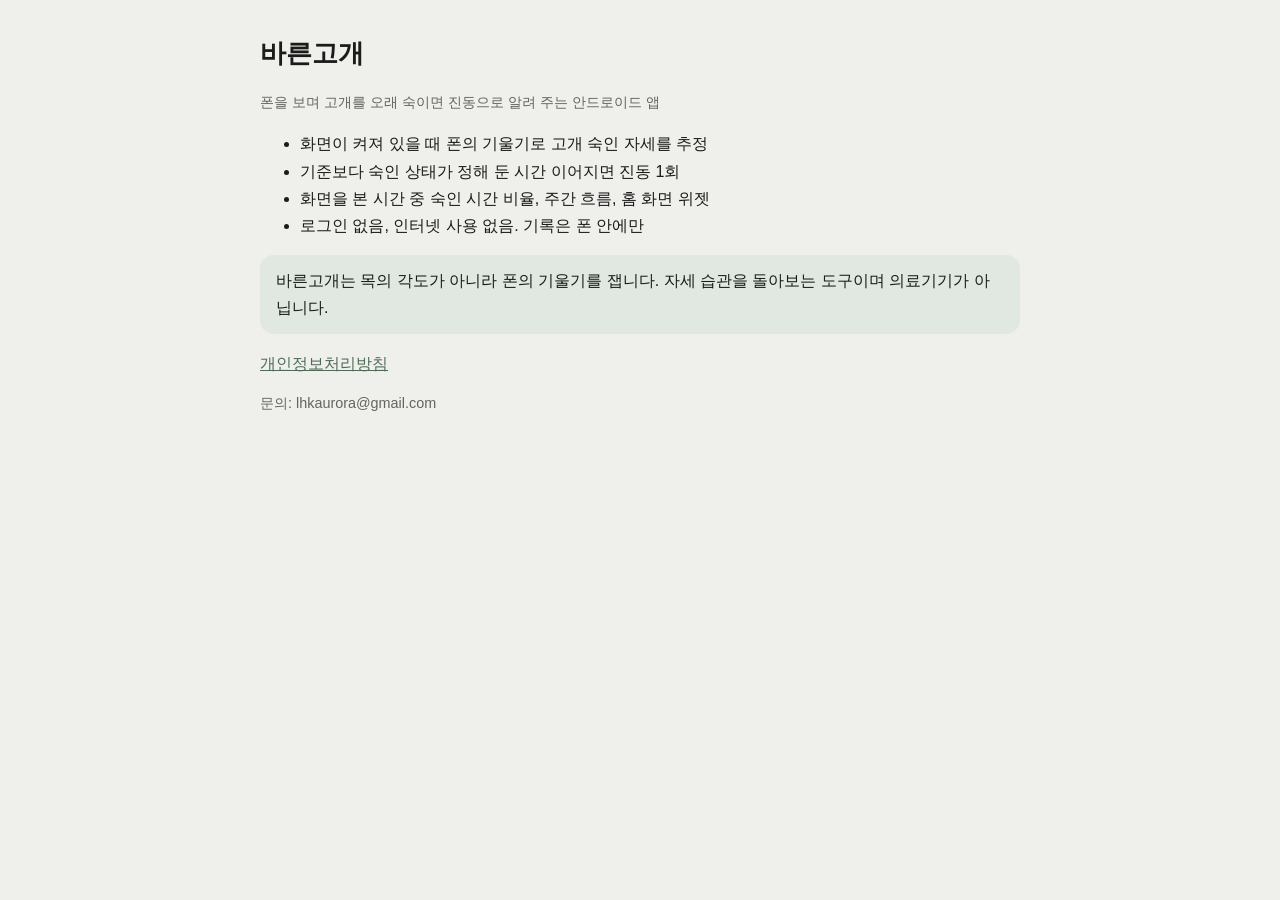
<file: index.html>
<!doctype html><html lang="ko"><head><meta charset="utf-8"><meta name="viewport" content="width=device-width,initial-scale=1">
<title>바른고개</title><link rel="stylesheet" href="style.css"></head><body><main>
<h1>바른고개</h1>
<p class="muted">폰을 보며 고개를 오래 숙이면 진동으로 알려 주는 안드로이드 앱</p>
<ul>
<li>화면이 켜져 있을 때 폰의 기울기로 고개 숙인 자세를 추정</li>
<li>기준보다 숙인 상태가 정해 둔 시간 이어지면 진동 1회</li>
<li>화면을 본 시간 중 숙인 시간 비율, 주간 흐름, 홈 화면 위젯</li>
<li>로그인 없음, 인터넷 사용 없음. 기록은 폰 안에만</li>
</ul>
<p class="note">바른고개는 목의 각도가 아니라 폰의 기울기를 잽니다. 자세 습관을 돌아보는 도구이며 의료기기가 아닙니다.</p>
<nav><a href="privacy.html">개인정보처리방침</a></nav>
<p class="muted">문의: lhkaurora@gmail.com</p>
</main></body></html>
</file>
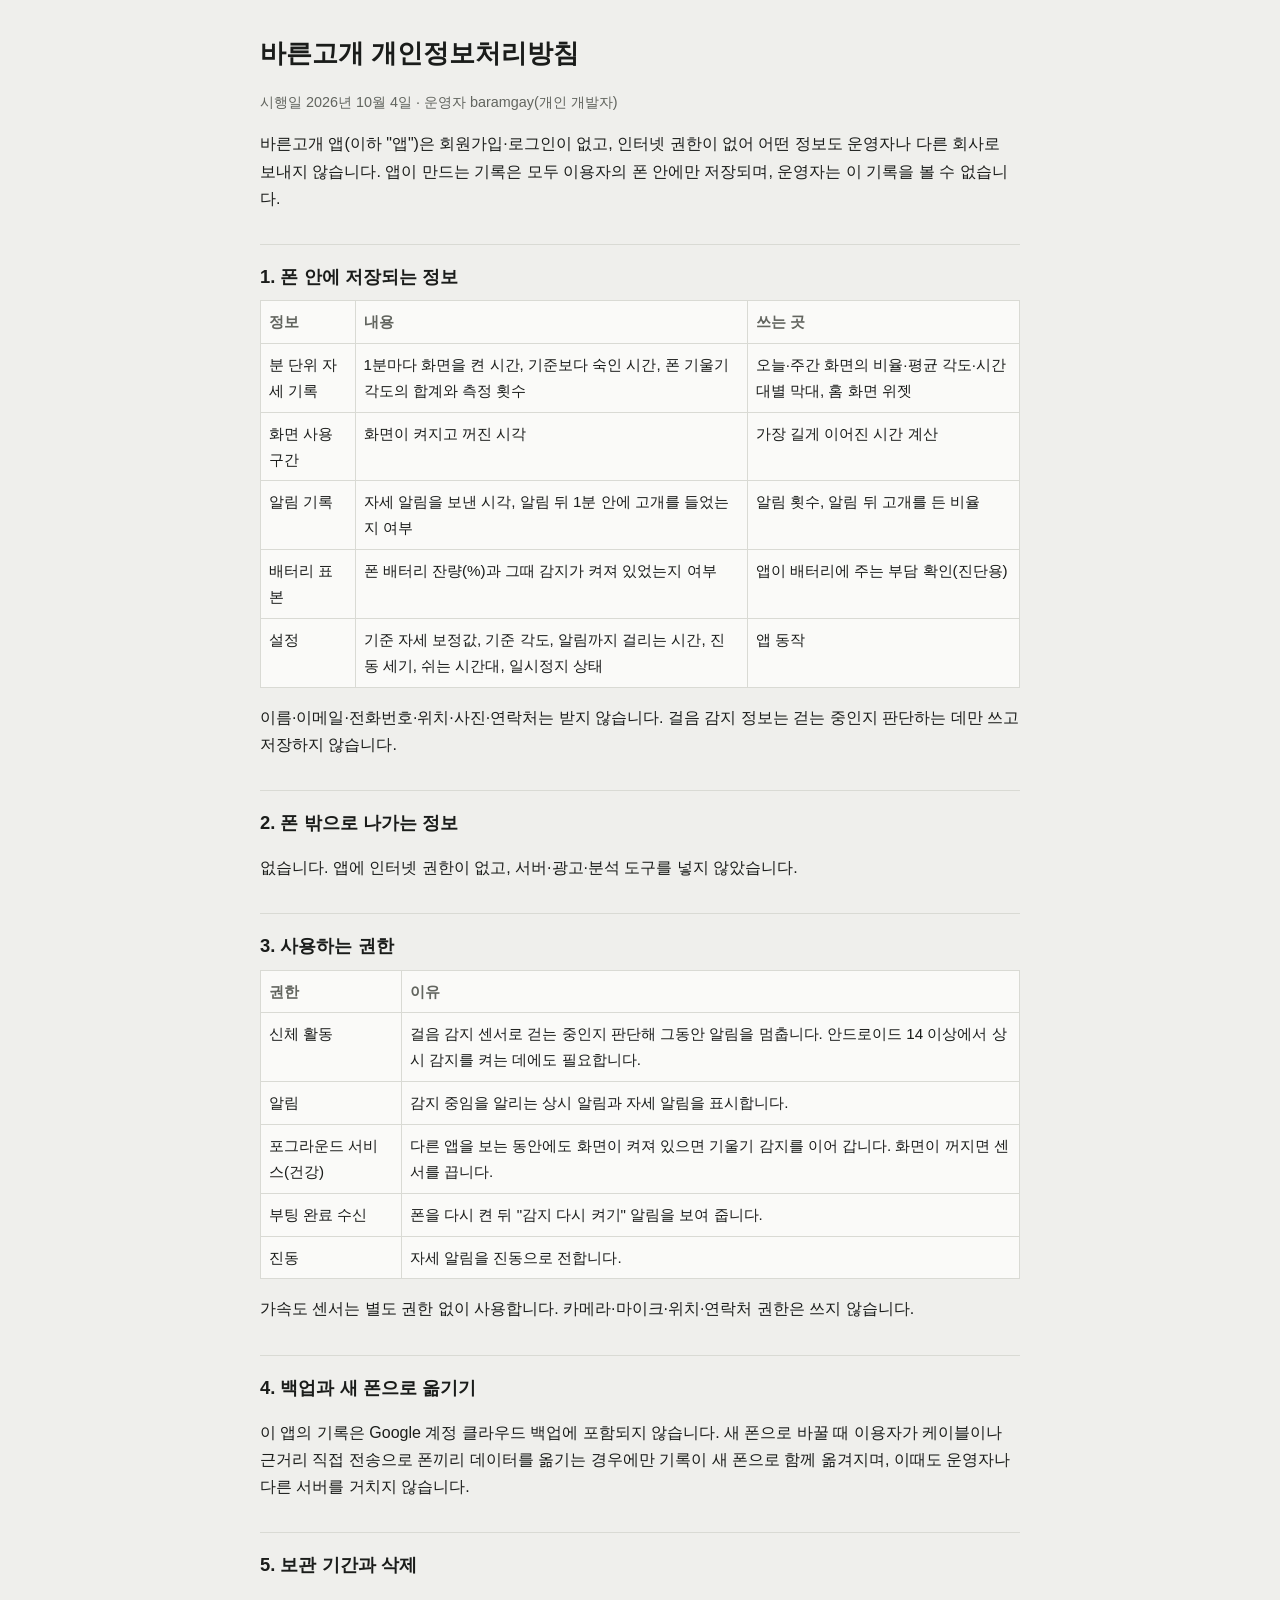
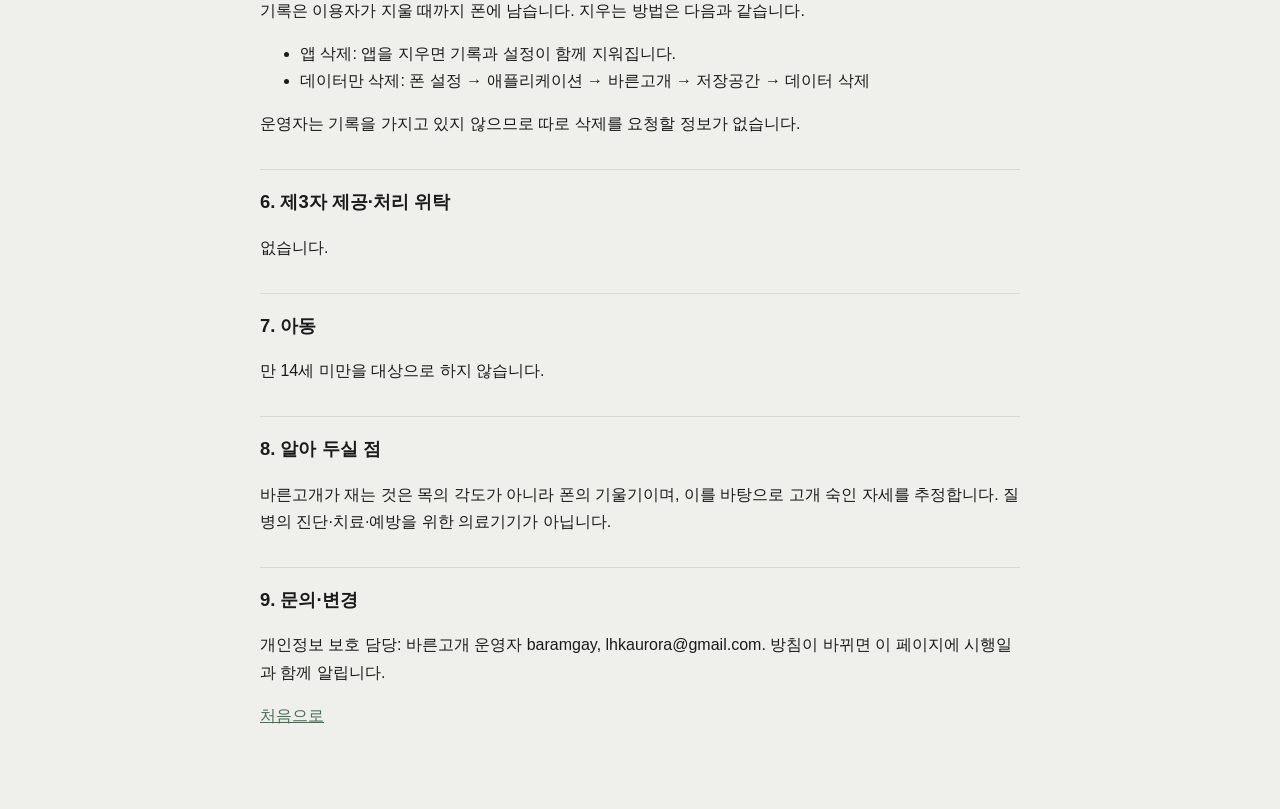
<file: privacy.html>
<!doctype html><html lang="ko"><head><meta charset="utf-8"><meta name="viewport" content="width=device-width,initial-scale=1">
<title>개인정보처리방침</title><link rel="stylesheet" href="style.css"></head><body><main>
<h1>바른고개 개인정보처리방침</h1>
<p class="muted">시행일 2026년 10월 4일 · 운영자 baramgay(개인 개발자)</p>
<p>바른고개 앱(이하 "앱")은 회원가입·로그인이 없고, 인터넷 권한이 없어 어떤 정보도 운영자나 다른 회사로 보내지 않습니다. 앱이 만드는 기록은 모두 이용자의 폰 안에만 저장되며, 운영자는 이 기록을 볼 수 없습니다.</p>

<h2>1. 폰 안에 저장되는 정보</h2>
<div class="table-wrap"><table>
<tr><th>정보</th><th>내용</th><th>쓰는 곳</th></tr>
<tr><td>분 단위 자세 기록</td><td>1분마다 화면을 켠 시간, 기준보다 숙인 시간, 폰 기울기 각도의 합계와 측정 횟수</td><td>오늘·주간 화면의 비율·평균 각도·시간대별 막대, 홈 화면 위젯</td></tr>
<tr><td>화면 사용 구간</td><td>화면이 켜지고 꺼진 시각</td><td>가장 길게 이어진 시간 계산</td></tr>
<tr><td>알림 기록</td><td>자세 알림을 보낸 시각, 알림 뒤 1분 안에 고개를 들었는지 여부</td><td>알림 횟수, 알림 뒤 고개를 든 비율</td></tr>
<tr><td>배터리 표본</td><td>폰 배터리 잔량(%)과 그때 감지가 켜져 있었는지 여부</td><td>앱이 배터리에 주는 부담 확인(진단용)</td></tr>
<tr><td>설정</td><td>기준 자세 보정값, 기준 각도, 알림까지 걸리는 시간, 진동 세기, 쉬는 시간대, 일시정지 상태</td><td>앱 동작</td></tr>
</table></div>
<p>이름·이메일·전화번호·위치·사진·연락처는 받지 않습니다. 걸음 감지 정보는 걷는 중인지 판단하는 데만 쓰고 저장하지 않습니다.</p>

<h2>2. 폰 밖으로 나가는 정보</h2>
<p>없습니다. 앱에 인터넷 권한이 없고, 서버·광고·분석 도구를 넣지 않았습니다.</p>

<h2>3. 사용하는 권한</h2>
<div class="table-wrap"><table>
<tr><th>권한</th><th>이유</th></tr>
<tr><td>신체 활동</td><td>걸음 감지 센서로 걷는 중인지 판단해 그동안 알림을 멈춥니다. 안드로이드 14 이상에서 상시 감지를 켜는 데에도 필요합니다.</td></tr>
<tr><td>알림</td><td>감지 중임을 알리는 상시 알림과 자세 알림을 표시합니다.</td></tr>
<tr><td>포그라운드 서비스(건강)</td><td>다른 앱을 보는 동안에도 화면이 켜져 있으면 기울기 감지를 이어 갑니다. 화면이 꺼지면 센서를 끕니다.</td></tr>
<tr><td>부팅 완료 수신</td><td>폰을 다시 켠 뒤 "감지 다시 켜기" 알림을 보여 줍니다.</td></tr>
<tr><td>진동</td><td>자세 알림을 진동으로 전합니다.</td></tr>
</table></div>
<p>가속도 센서는 별도 권한 없이 사용합니다. 카메라·마이크·위치·연락처 권한은 쓰지 않습니다.</p>

<h2>4. 백업과 새 폰으로 옮기기</h2>
<p>이 앱의 기록은 Google 계정 클라우드 백업에 포함되지 않습니다. 새 폰으로 바꿀 때 이용자가 케이블이나 근거리 직접 전송으로 폰끼리 데이터를 옮기는 경우에만 기록이 새 폰으로 함께 옮겨지며, 이때도 운영자나 다른 서버를 거치지 않습니다.</p>

<h2>5. 보관 기간과 삭제</h2>
<p id="delete">기록은 이용자가 지울 때까지 폰에 남습니다. 지우는 방법은 다음과 같습니다.</p>
<ul>
<li>앱 삭제: 앱을 지우면 기록과 설정이 함께 지워집니다.</li>
<li>데이터만 삭제: 폰 설정 → 애플리케이션 → 바른고개 → 저장공간 → 데이터 삭제</li>
</ul>
<p>운영자는 기록을 가지고 있지 않으므로 따로 삭제를 요청할 정보가 없습니다.</p>

<h2>6. 제3자 제공·처리 위탁</h2>
<p>없습니다.</p>

<h2>7. 아동</h2>
<p>만 14세 미만을 대상으로 하지 않습니다.</p>

<h2>8. 알아 두실 점</h2>
<p>바른고개가 재는 것은 목의 각도가 아니라 폰의 기울기이며, 이를 바탕으로 고개 숙인 자세를 추정합니다. 질병의 진단·치료·예방을 위한 의료기기가 아닙니다.</p>

<h2>9. 문의·변경</h2>
<p>개인정보 보호 담당: 바른고개 운영자 baramgay, lhkaurora@gmail.com. 방침이 바뀌면 이 페이지에 시행일과 함께 알립니다.</p>
<p><a href="index.html">처음으로</a></p>
</main></body></html>
</file>
<file: style.css>
:root{--bg:#EFEFEC;--surface:#FAFAF8;--fg:#1A1C1A;--muted:#62655F;--line:#D9DAD4;--accent:#4E6B57;--accent-soft:#E1E8E2}
@media (prefers-color-scheme:dark){:root{--bg:#0F110F;--surface:#171A17;--fg:#E9ECE7;--muted:#959A92;--line:#282C28;--accent:#9DBBA6;--accent-soft:#1E2A22}}
body{margin:0;background:var(--bg);color:var(--fg);font:16px/1.7 "Pretendard",-apple-system,"Apple SD Gothic Neo","Noto Sans KR",sans-serif}
main{max-width:760px;margin:0 auto;padding:32px 16px 64px}
h1{font-size:1.6rem;margin:0 0 4px}h2{font-size:1.15rem;margin:32px 0 8px;padding-top:16px;border-top:1px solid var(--line)}
p,li{color:var(--fg)}.muted{color:var(--muted);font-size:.9rem}
.note{background:var(--accent-soft);border-radius:14px;padding:12px 16px}
.table-wrap{overflow-x:auto}
table{border-collapse:collapse;width:100%;font-size:.95rem;background:var(--surface)}th,td{border:1px solid var(--line);padding:8px;text-align:left;vertical-align:top}
th{color:var(--muted);font-weight:600}
a{color:var(--accent)}nav a{margin-right:16px}
</file>
